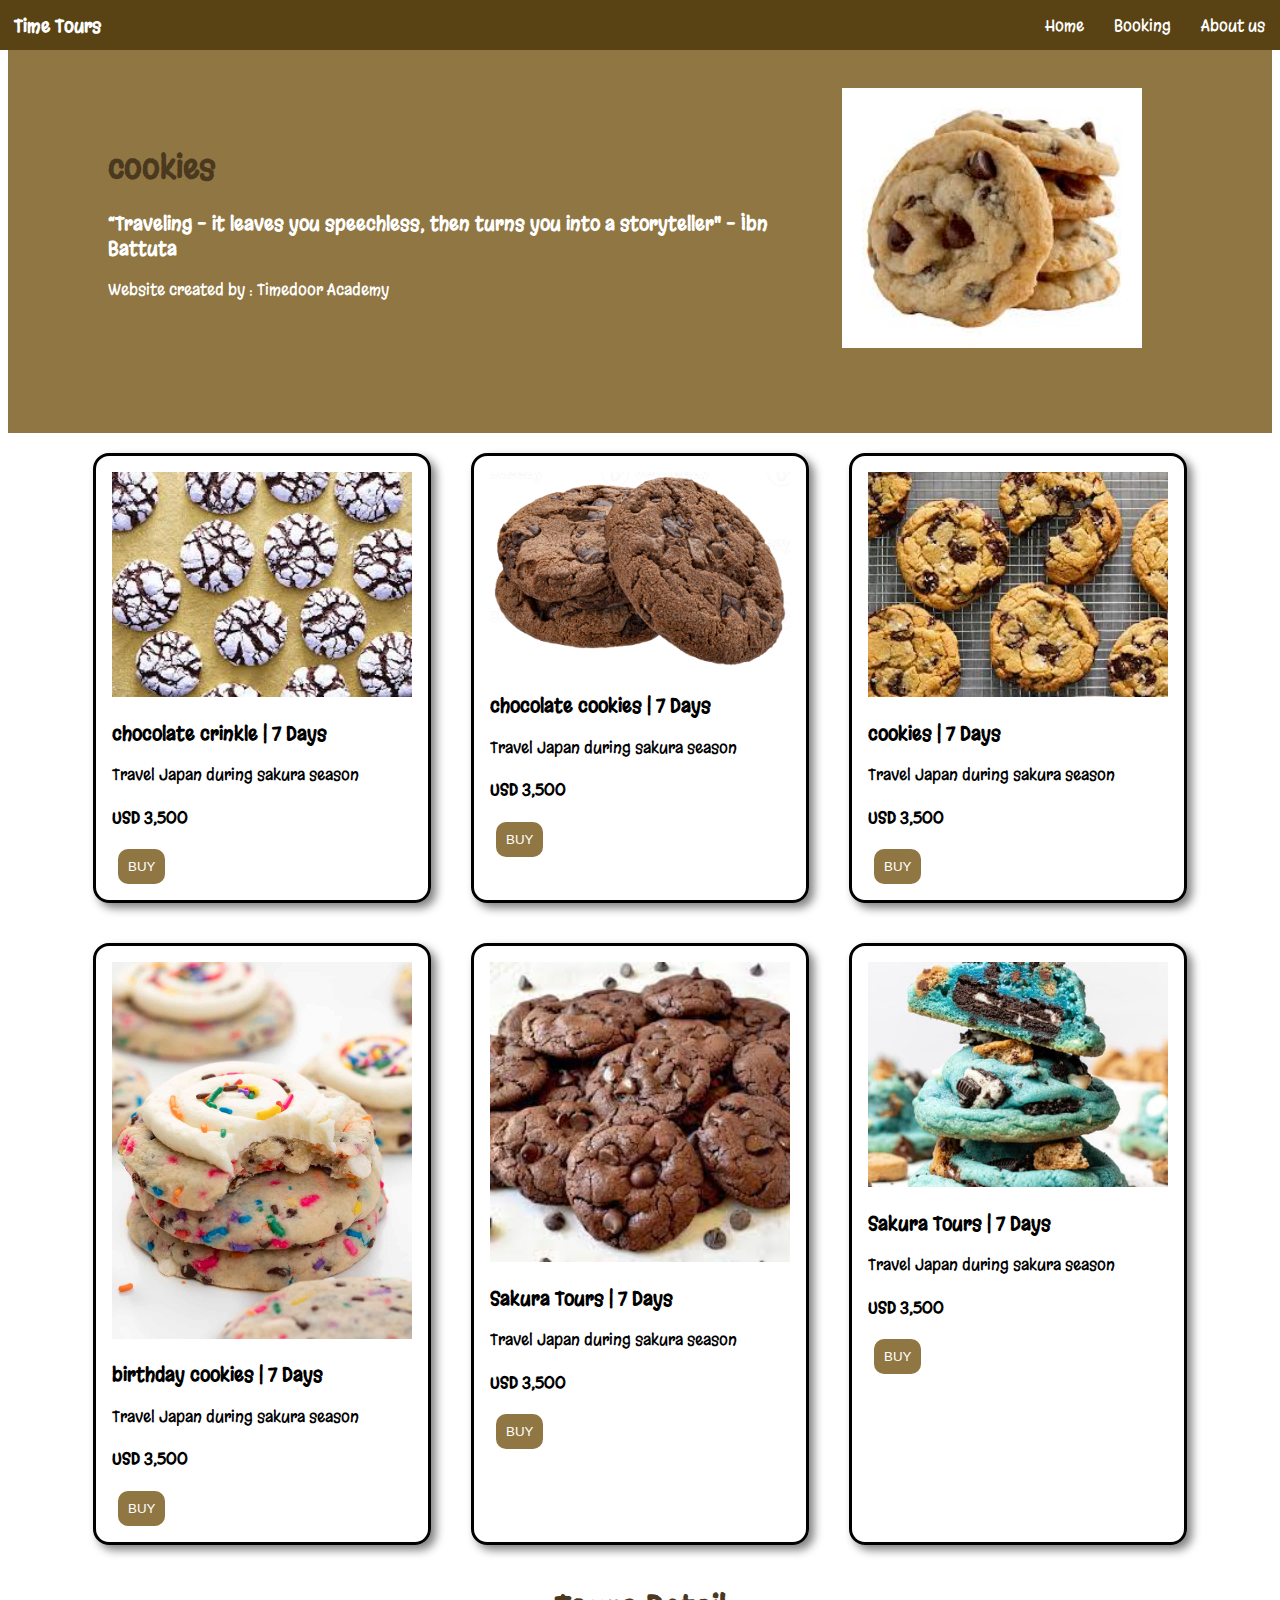
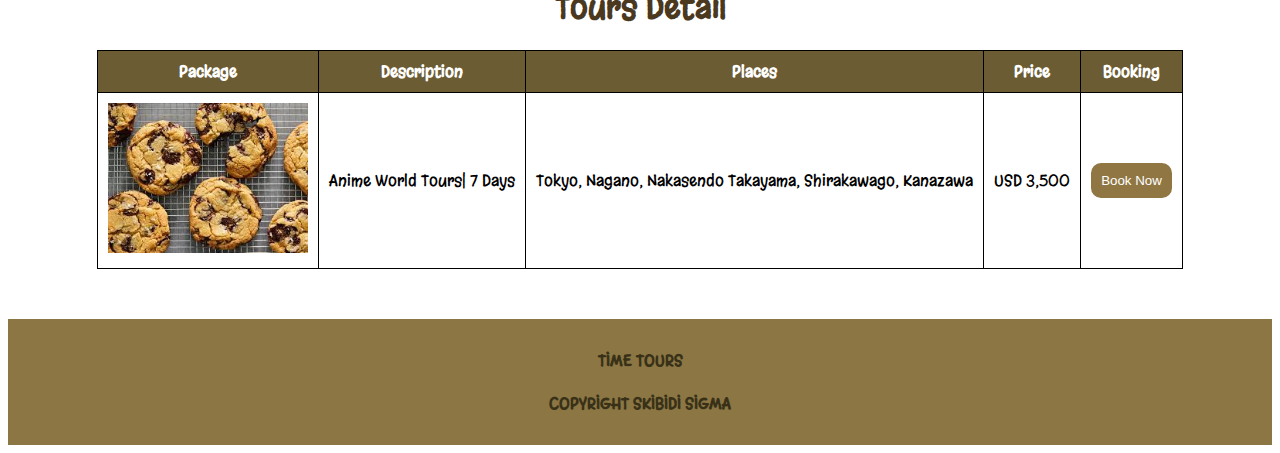
<file: index.html>
<!DOCTYPE html>
<html lang="en">

<head>
    <meta charset="UTF-8">
    <meta name="viewport" content="width=device-width, initial-scale=1.0">
    <title>Document</title>
    <link rel="stylesheet" href="style.css">
</head>

<body>
    <header>
        <h1 class="header-title">Time Tours</h1>
        <nav>
            <a href="index.html">Home</a>
            <a href="sigma.html">Booking</a>
            <a href="about.html">About us</a>
        </nav>
    </header>

    <main>
        <div class="jumbotron">
            <div>
                <h1>cookies</h1>
                <h3>
                    “Traveling – it leaves you speechless, then turns you
                    into a storyteller" – Ibn Battuta
                </h3>
                <p>Website created by : Timedoor Academy</p>
            </div>
            <div>
                <img src="images/oreo.jpg" alt="Logo">
            </div>
        </div>

        <div class="main-container">
            <div class="package-container">
                <img src="images/crinkle cookies.jpg" alt="Sakura">
                <h3>chocolate crinkle | 7 Days</h3>
                <p>Travel Japan during sakura season</p>
                <h4>USD 3,500 </h4>
                <button class="left">BUY</button>
            </div>
            <div class="package-container">
                <img src="images/chocolate cookies.webp" alt="Sakura">
                <h3>chocolate cookies | 7 Days</h3>
                <p>Travel Japan during sakura season</p>
                <h4>USD 3,500 </h4>
                <button class="left">BUY</button>
            </div>
            <div class="package-container">
                <img src="images/cookies1.jpg" alt="Sakura">
                <h3>cookies | 7 Days</h3>
                <p>Travel Japan during sakura season</p>
                <h4>USD 3,500 </h4>
                <button class="left">BUY</button>
            </div>

        </div>

        <div class="main-container">
            <div class="package-container">
                <img src="images/birthday cookies.jpg" alt="Sakura">
                <h3>birthday cookies | 7 Days</h3>
                <p>Travel Japan during sakura season</p>
                <h4>USD 3,500 </h4>
                <button class="left">BUY</button>
            </div>
            <div class="package-container">
                <img src="images/cookie2.jpg" alt="Sakura">
                <h3>Sakura Tours | 7 Days</h3>
                <p>Travel Japan during sakura season</p>
                <h4>USD 3,500 </h4>
                <button class="left">BUY</button>
            </div>
            <div class="package-container">
                <img src="images/cookie-monster-cookies-feature-500x375.jpg" alt="Sakura">
                <h3>Sakura Tours | 7 Days</h3>
                <p>Travel Japan during sakura season</p>
                <h4>USD 3,500 </h4>
                <button class="left">BUY</button>
            </div>
        </div>

        <div>
            <h1 class="title">Tours Detail</h1>
            <div class="table">
                <table>
                    <tr>
                        <!-- Table heading -->
                        <th>Package</th>
                        <th>Description</th>
                        <th>Places</th>
                        <th>Price</th>
                        <th>Booking</th>
                    </tr>
                    <tr>
                        <!-- Table data 1 -->
                        <td><img src="images/cookies1.jpg" alt=""></td>
                        <td>Anime World Tours| 7 Days</td>
                        <td>Tokyo, Nagano, Nakasendo Takayama, Shirakawago,
                            Kanazawa</td>
                        <td>USD 3,500</td>
                        <td><button onclick="miomirza()">Book Now</button></td>
                    </tr>
                    <tr>
                        <!-- Table data 2 -->
                    </tr>
                    <tr>
                        <!-- Table data 3 -->
                    </tr>
                    <tr>
                        <!-- Table data 4 -->
                    </tr>
                    <tr>
                        <!-- Table data 5 -->
                    </tr>
                </table>
            </div>
        </div>
    </main>

    <footer>
        <H4>TIME TOURS</H4>
        <H4>COPYRIGHT SKIBIDI SIGMA</H4>
    </footer>
    <script src="script.js"></script>
</body>

</html>
</file>
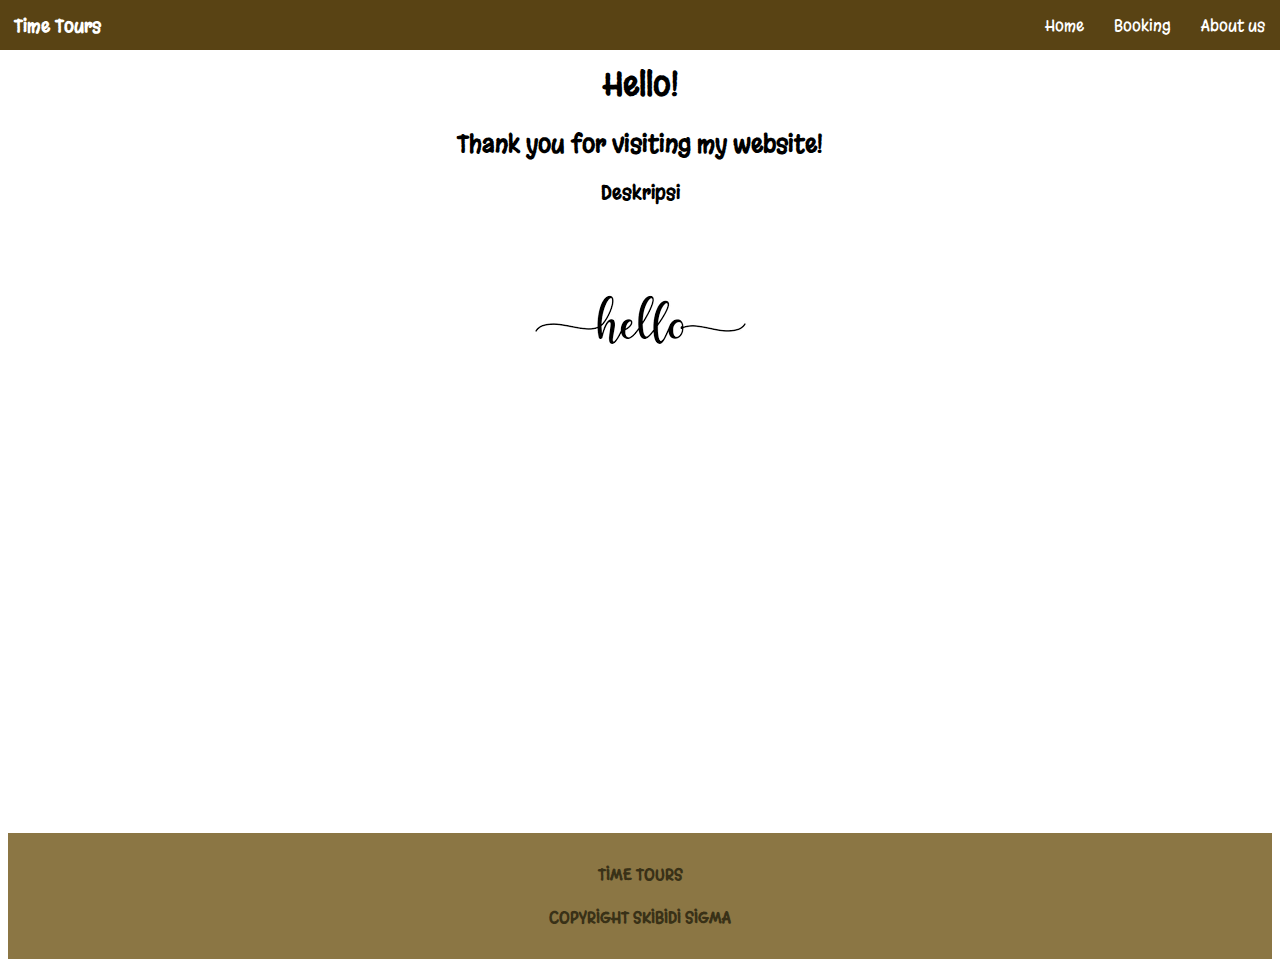
<file: about.html>
<!DOCTYPE html>
<html lang="en">

<head>
    <meta charset="UTF-8">
    <meta name="viewport" content="width=device-width, initial-scale=1.0">
    <title>Document</title>
    <link rel="stylesheet" href="style.css">
</head>

<body>
    <header>
        <h1 class="header-title">Time Tours</h1>
        <nav>
            <a href="index.html">Home</a>
            <a href="sigma.html">Booking</a>
            <a href="about.html">About us</a>
        </nav>
    </header>
    <main class="about">
        <h1>Hello!</h1>
        <h2>Thank you for visiting my website!</h2>
        <h3>Deskripsi</h3>
        <img src="images/hello.png" alt="">
        <iframe width="560" height="315" src="https://www.youtube.com/embed/s3j2K2OKtvo?si=SVnUea7KWOqP1-qN"
            title="YouTube video player" frameborder="0"
            allow="accelerometer; autoplay; clipboard-write; encrypted-media; gyroscope; picture-in-picture; web-share"
            referrerpolicy="strict-origin-when-cross-origin" allowfullscreen></iframe>
    </main>

    <footer>
        <H4>TIME TOURS</H4>
        <H4>COPYRIGHT SKIBIDI SIGMA</H4>
    </footer>
    <script src="script.js"></script>
</body>

</html>
</file>
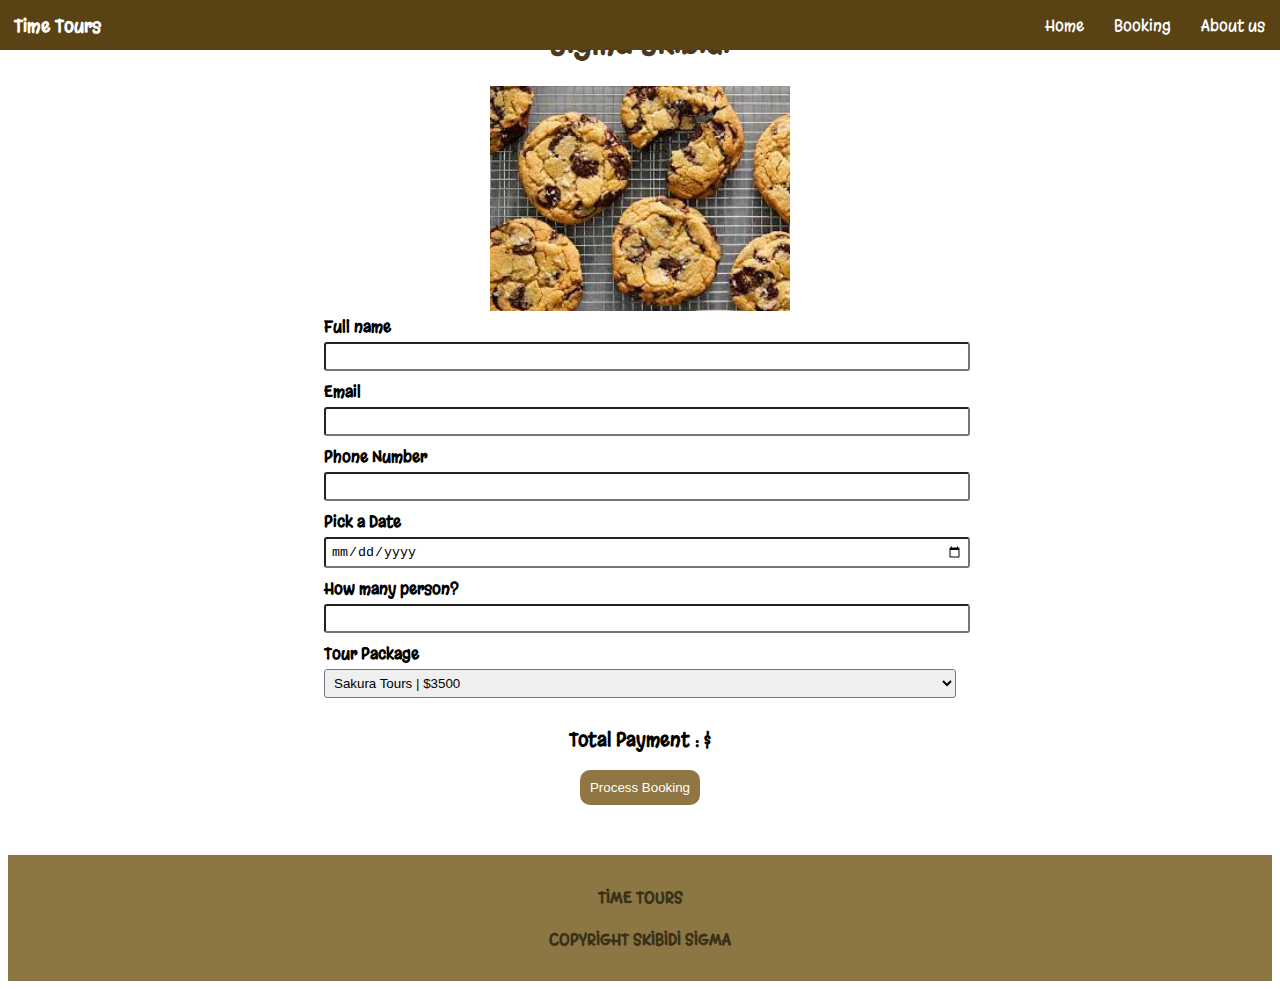
<file: sigma.html>
<!DOCTYPE html>
<html lang="en">

<head>
    <meta charset="UTF-8">
    <meta name="viewport" content="width=device-width, initial-scale=1.0">
    <title>Document</title>
    <link rel="stylesheet" href="style.css">

</head>

<body>
    <header>
        <h1 class="header-title">Time Tours</h1>
        <nav>
            <a href="index.html">Home</a>
            <a href="sigma.html">Booking</a>
            <a href="about.html">About us</a>
        </nav>
    </header>
    <main>
        <div class="formcontainer">
            <h1 class="title">sigma skibidi</h1>
            <img src="images/cookies1.jpg" alt="">
            <form>
                <label>Full name</label>
                <input type="text">
                <label>Email</label>
                <input type="email">
                <label>Phone Number</label>
                <input type="number">
                <label>Pick a Date</label>
                <input type="date">
                <label>How many person?</label>
                <input id="num-of-people" type="number">
                <label>Tour Package</label>
                <select name="package" id="package">
                    <option value="3500">Sakura Tours | $3500</option>
                    <option value="2500">Anime World Tour | $2500</option>
                    <option value="9000">Discover Japan | $9000</option>
                    <option value="4000">Japanese Ancestry Tours | $4000</option>
                    <option value="9500">Hidden Trails |$9500</option>
                </select>
            </form>
            <h3>Total Payment : $ <span id="total"> </span></h3>
            <button onclick="process()">Process Booking</button>
        </div>
    </main>
    <footer>
        <H4>TIME TOURS</H4>
        <H4>COPYRIGHT SKIBIDI SIGMA</H4>
    </footer>
    <script src="script.js"></script>
</body>

</html>
</file>
<file: style.css>
@import url('https://fonts.googleapis.com/css2?family=Margarine&display=swap');

body {
    font-family: "Margarine", sans-serif;
    font-weight: 400;
    font-style: normal;
}

h1 {
    color: rgb(74, 56, 31);
    font-size: 2rem;
    text-align: left;
}

.jumbotron {
    background-color: #8f7642;
    padding: 50px 100px;
    display: flex;
    flex-direction: row;
    justify-content: space-between;
    align-items: center;
}

.jumbotron img {
    width: 300px;
    margin: 30px;
}

.jumbotron h3,
p {
    color: white;
}

.main-container {
    flex-direction: row;
    display: flex;
    justify-content: center;
}

.package-container {
    margin: 20px;
    padding: 16px;
    border: 3px solid black;
    border-radius: 16px;
    box-shadow: 5px 5px 10px gray;
}

.package-container p {
    color: black
}

.package-container img {
    width: 300px;
}

button {
    background-color: #8f7642;
    padding: 10px;
    color: white;
    border-radius: 10px;
    border: none;
}

.left {
    margin-left: 2%;
}

table,
th,
td,
tr,
td {
    border: 1px solid black;
    border-collapse: collapse;
    padding: 10px;
}

th {
    background-color: rgb(108, 92, 52);
    color: white;
}

.table,
.title {
    display: flex;
    justify-content: center;
    text-align: center;
}

.table img {
    width: 200px;
}

header {
    background-color: #594314;
    color: white;
    position: fixed;
    top: 0px;
    left: 0px;
    right: 0px;
    height: 50px;
    display: flex;
}

.header-title {
    text-align: left;
    color: white;
    margin: 14px;
    font-size: 18px;
}

nav {
    position: absolute;
    right: 0;
    display: flex;
}

a {
    text-decoration: none;
    color: white;
    float: left;
    padding: 15px;
}

.formcontainer {
    text-align: center;
}

.formcontainer img {
    width: 300px;
}

footer {
    color: #393117;
    text-align: center;
    background-color: rgb(139, 118, 68);
    padding: 10px;
    margin-top: 50px;
}

form {
    text-align: left;
    width: 50%;
    margin-left: auto;
    margin-right: auto;
}

input {
    width: 100%;
    display: inline-block;
    margin-bottom: 10px;
    padding: 5px;
    border-radius: 3px;
}

label {
    display: inline-block;
    margin-bottom: 5px;
    font-weight: bold;
}

select {
    width: 100%;
    display: inline-block;
    margin-bottom: 10px;
    padding: 5px;
    border-radius: 3px;
}

button:hover {
    cursor: pointer;
}

.about {
    display: block;
    width: 50%;
    margin-right: auto;
    margin-left: auto;
    margin-top: 5%;
    text-align: center;
    min-height: 80vh;
}

.about h1 {
    text-align: center;
    color: rgb(0, 0, 0);
}
</file>
